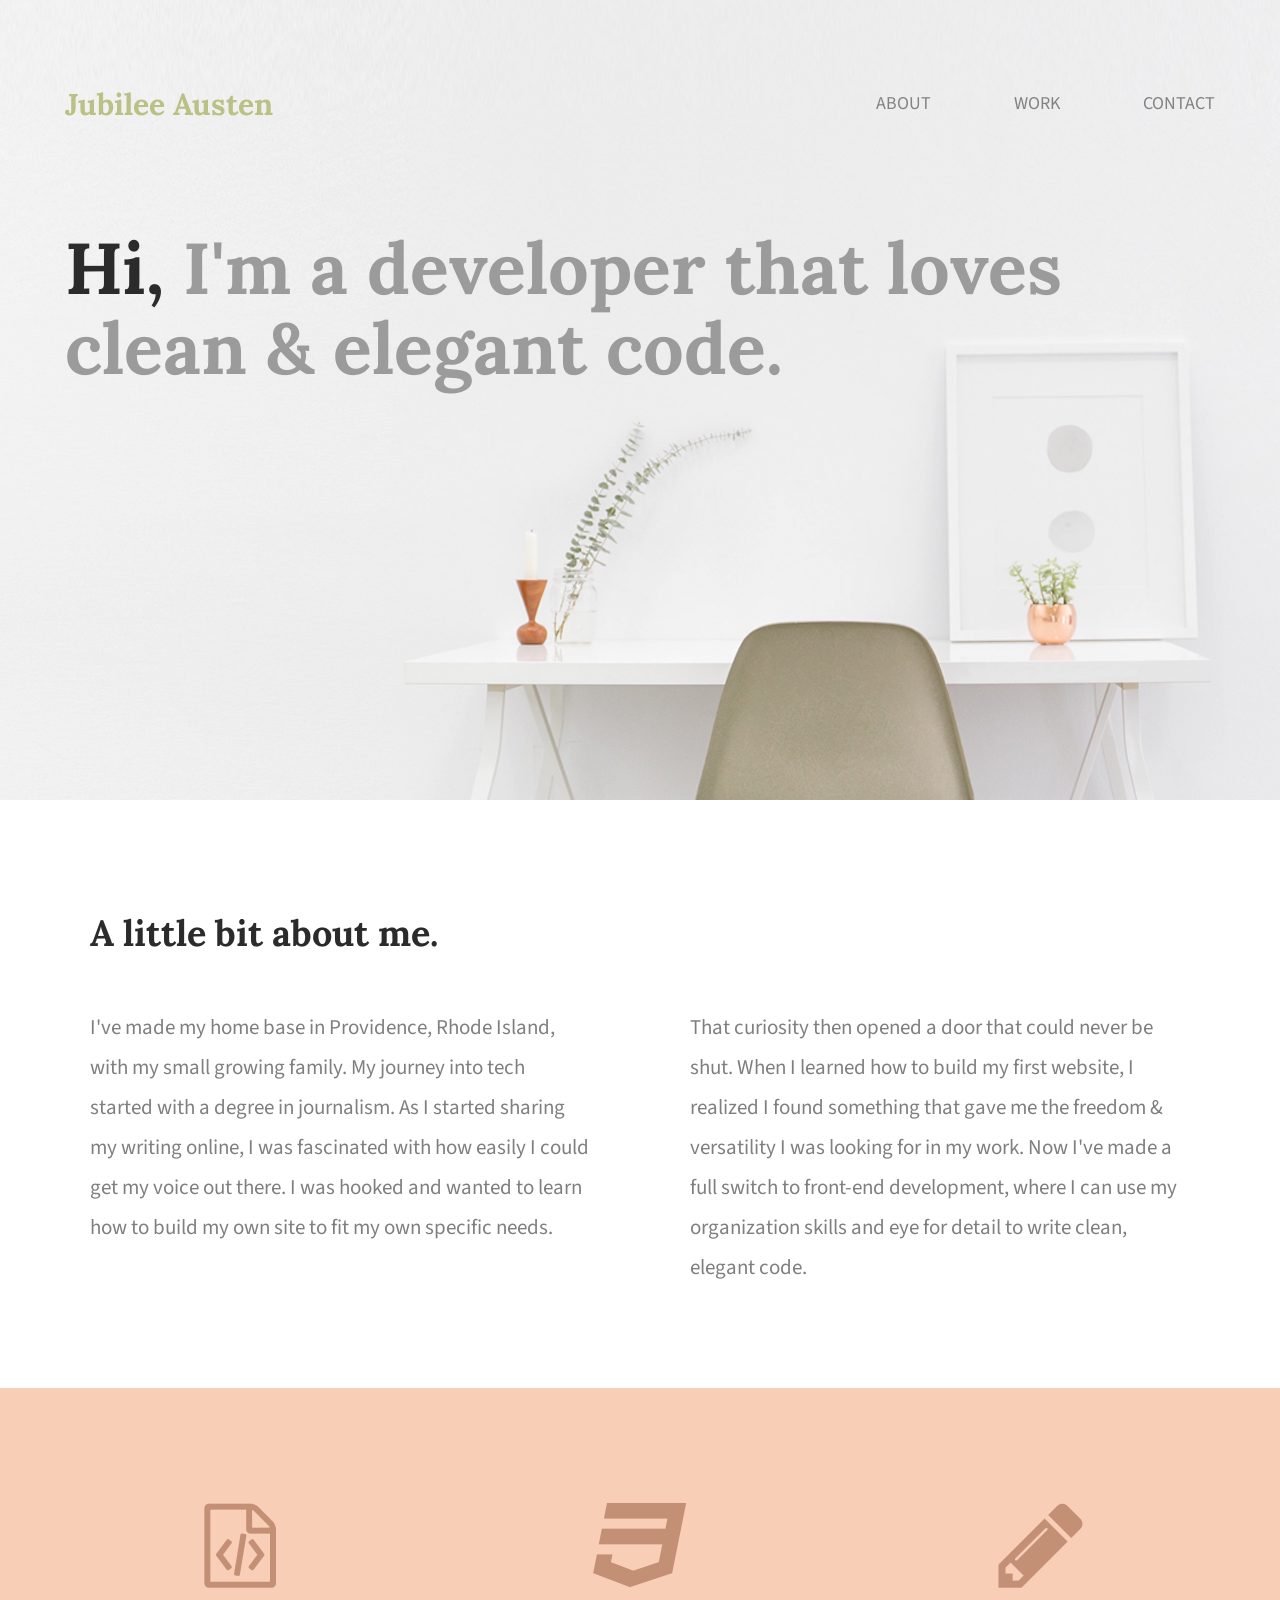
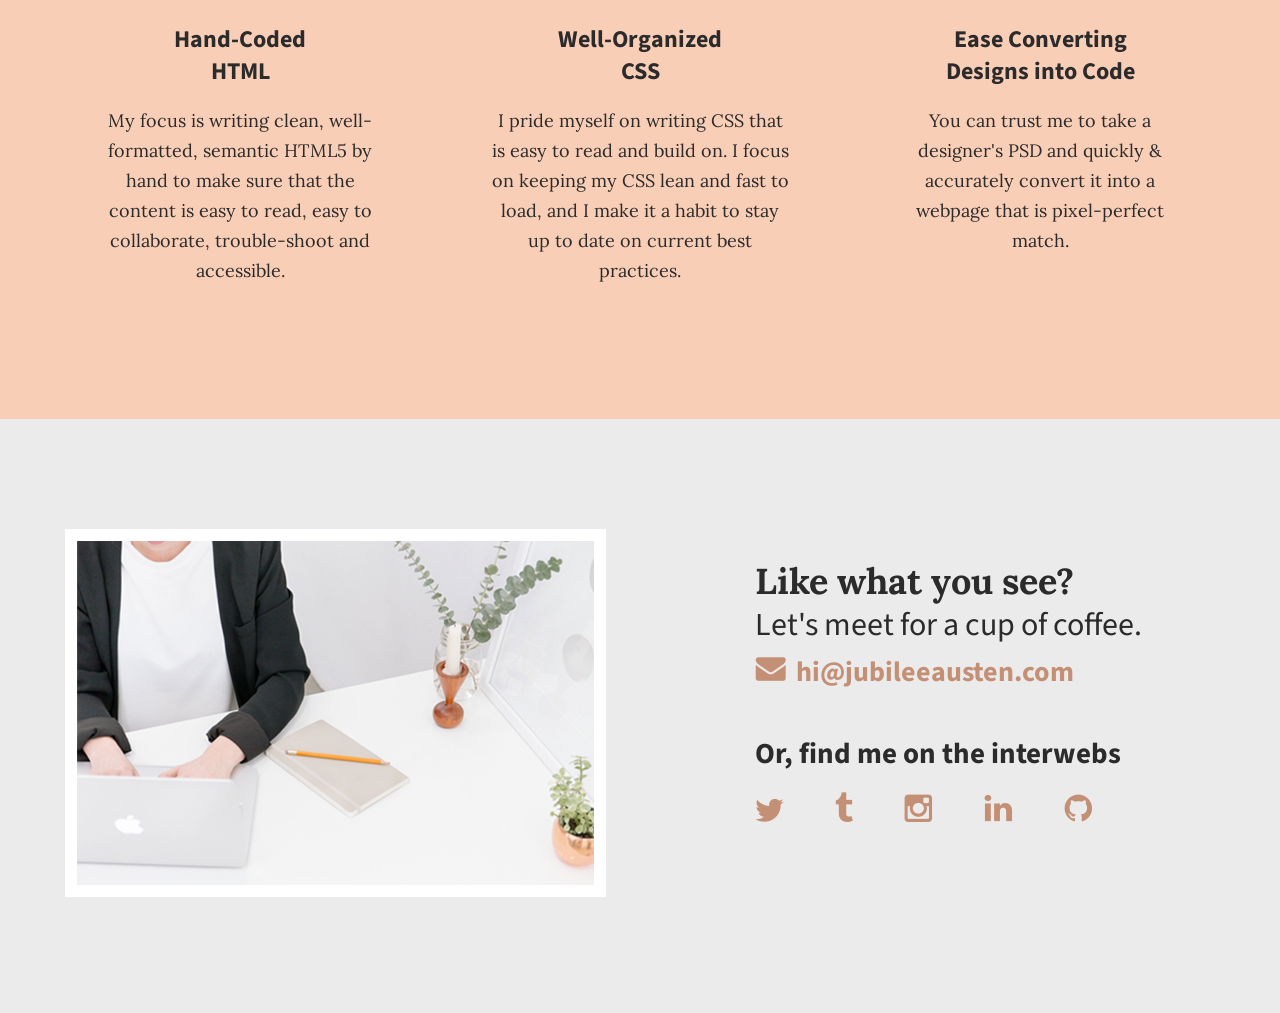
<file: index.html>
<!doctype html>
<html lang="en">

<head>
    <meta charset="utf-8">
    <title>Jubilee Austen</title>
    <link rel="stylesheet" href="css/normalize.css">
    <link rel="stylesheet" href="css/main.css">
    <link href='https://fonts.googleapis.com/css?family=Lora:400,700' rel='stylesheet' type='text/css'>
    <link href='https://fonts.googleapis.com/css?family=Source+Sans+Pro:400,700' rel='stylesheet' type='text/css'>
</head>

<body>
    <header>
        <div class="full-width">
            <div class="half-width">
                <h1>Jubilee Austen</h1>
            </div>
            <div class="half-width">
                <nav>
                    <ul>
                        <li><a href="#about">About</a></li>
                        <li><a href="#work">Work</a></li>
                        <li><a href="#contact">Contact</a></li>
                    </ul>
                </nav>
            </div>
            <h2><span>Hi,</span> I'm a developer that loves clean &amp; elegant code.</h2>
        </div>
    </header>

    <main>
        <section id="about">
            <div class="full-width">
                <h2>A little bit about me.</h2>
                <div class="half-width">
                    <p>I've made my home base in Providence, Rhode Island, with my small growing family. My journey into
                        tech started with a degree in journalism. As I started sharing my writing online, I was
                        fascinated with how easily I could get my voice out there. I was hooked and wanted to learn how
                        to build my own site to fit my own specific needs.</p>
                </div>
                <div class="half-width">
                    <p>That curiosity then opened a door that could never be shut. When I learned how to build my first
                        website, I realized I found something that gave me the freedom &amp; versatility I was looking
                        for in my work. Now I've made a full switch to front-end development, where I can use my
                        organization skills and eye for detail to write clean, elegant code.</p>
                </div>
            </div>
        </section>
        <section id="work">
            <div class="full-width">
                <div class="third-width">
                    <img src="img/html-icon.png" alt="HTML icon">
                    <h3>Hand-Coded HTML</h3>
                    <p>My focus is writing clean, well-formatted, semantic HTML5 by hand to make sure that the content
                        is easy to read, easy to collaborate, trouble-shoot and accessible.</p>
                </div>
                <div class="third-width">
                    <img src="img/css-icon.png" alt="CSS icon">
                    <h3>Well-Organized CSS</h3>
                    <p>I pride myself on writing CSS that is easy to read and build on. I focus on keeping my CSS lean
                        and fast to load, and I make it a habit to stay up to date on current best practices.</p>
                </div>
                <div class="third-width">
                    <img src="img/pencil-icon.png" alt="Converting icon">
                    <h3>Ease Converting Designs into Code</h3>
                    <p>You can trust me to take a designer's PSD and quickly &amp; accurately convert it into a webpage
                        that is pixel-perfect match.</p>
                </div>
            </div>
        </section>

        <footer id="contact">
            <div class="full-width">
                <div class="half-width">
                    <img src="img/contact-image.png" id="contact-img" alt="my contact image">
                </div>
                <div class="half-width">
                    <h2>Like what you see?</h2>
                    <h3 id="email-header">Let's meet for a cup of coffee.</h3>
                    <a href="mailto:hi@jubileeausten.com"><img src="img/envelope.png" id="envelope"
                            alt="envelope icon">hi@jubileeausten.com</a>

                    <h3 id="socialmedia-header">Or, find me on the interwebs</h3>
                    <ul>
                        <li><a href="https://www.twitter.com"><img src="img/twitter.png" alt="twitter icon"></a></li>
                        <li><a href="http://www.tumblr.com"><img src="img/tumblr.png" alt="tumblr icon"></a></li>
                        <li><a href="http://www.instagram.com"><img src="img/instagram.png" alt="instagram icon"></a>
                        </li>
                        <li><a href="http://www.linkedin.com"><img src="img/linkedin.png" alt="linkedin icon"></a></li>
                        <li><a href="http://www.github.com"><img src="img/github.png" alt="tumblr icon"></a></li>
                    </ul>
                </div>
            </div>
        </footer>
    </main>
</body>

</html>
</file>
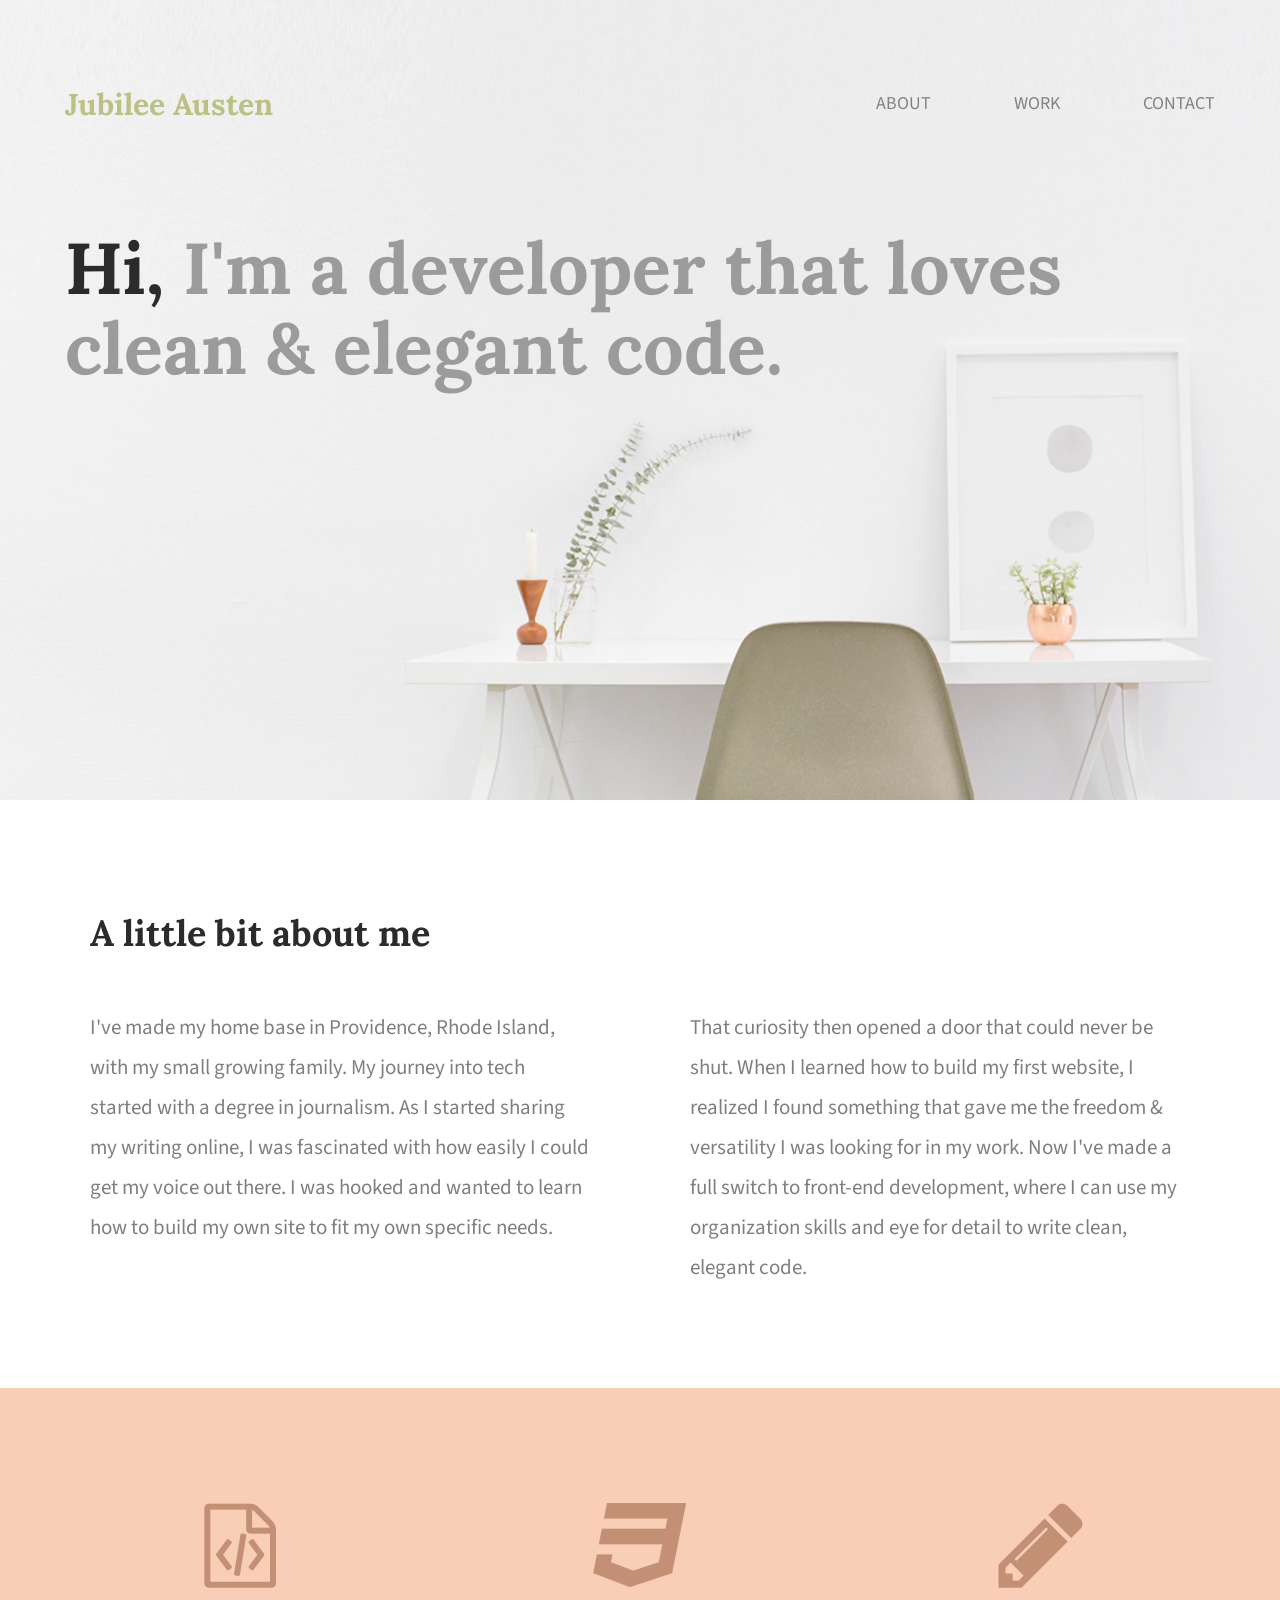
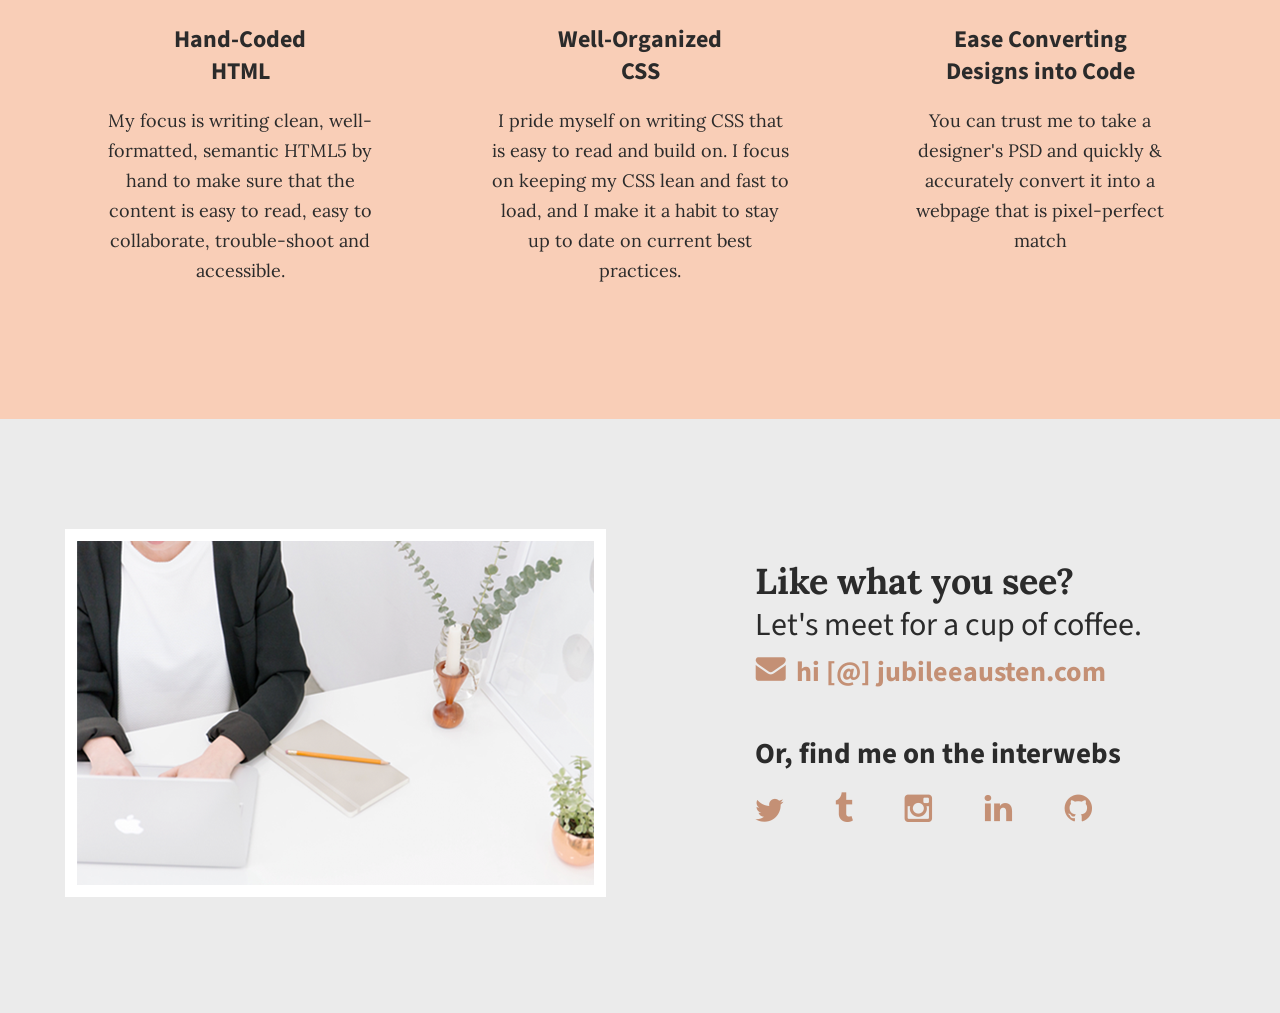
<file: jubilee-austen orig-don't change.html>
<!doctype html>
<html lang="en">
    <!--Tiffany's Code-->

<head>
    <meta charset="utf-8"/>
    <title>Jubilee Austen</title>
    <link rel="stylesheet" href="css/normalize.css">
    <link rel="stylesheet" href="css/main.css">
    <link href='https://fonts.googleapis.com/css?family=Lora:400,700' rel='stylesheet' type='text/css'>
    <link href='https://fonts.googleapis.com/css?family=Source+Sans+Pro:400,700' rel='stylesheet' type='text/css'>
</head>

<body>
    <header>
        <div class="full-width">
            <div class="half-width">
                <h1>Jubilee Austen</h1>
            </div>
            <div class="half-width">
                <nav>
                    <ul>
                        <li><a href="#about">About</a></li>
                        <li><a href="#work">Work</a></li>
                        <li><a href="#contact">Contact</a></li>
                    </ul>
                </nav>
            </div>
            <h2><span>Hi,</span> I'm a developer that loves clean &amp; elegant code.</h2>
        </div>
    </header>
    
    <main>
        <section id="about">
            <div class="full-width">
                <h2>A little bit about me</h2>
                <div class="half-width">
                    <p>I've made my home base in Providence, Rhode Island, with my small growing family. My journey into tech started with a degree in journalism. As I started sharing my writing online, I was fascinated with how easily I could get my voice out there. I was hooked and wanted to learn how to build my own site to fit my own specific needs.</p>
                </div>
                <div class="half-width">
                    <p>That curiosity then opened a door that could never be shut. When I learned how to build my first website, I realized I found something that gave me the freedom &amp; versatility I was looking for in my work. Now I've made a full switch to front-end development, where I can use my organization skills and eye for detail to write clean, elegant code.</p>
                </div>
            </div>
        </section>
        <section id="work">
            <div class="full-width">
                <div class="third-width">
                    <img src="img/html-icon.png" alt="HTML icon"/>
                    <h3>Hand-Coded HTML</h3>
                    <p>My focus is writing clean, well-formatted, semantic HTML5 by hand to make sure that the content is easy to read, easy to collaborate, trouble-shoot and accessible.</p>
                </div>
                <div class="third-width">
                    <img src="img/css-icon.png" alt="CSS icon"/>
                    <h3>Well-Organized CSS</h3>
                    <p>I pride myself on writing CSS that is easy to read and build on. I focus on keeping my CSS lean and fast to load, and I make it a habit to stay up to date on current best practices.</p>
                </div>
                <div class="third-width">
                    <img src="img/pencil-icon.png" alt="Converting icon"/>
                    <h3>Ease Converting Designs into Code</h3>
                    <p>You can trust me to take a designer's PSD and quickly &amp; accurately convert it into a webpage that is pixel-perfect match</p>
                </div>
            </div>
        </section>

        <footer id="contact">
            <div class="full-width">
                <div class="half-width">
                    <img src="img/contact-image.png" id="contact-img" alt="my contact image" />
                </div>
                <div class="half-width">
                    <h2>Like what you see?</h2>
                    <h3 id="email-header">Let's meet for a cup of coffee.</h3>
                    <a href="mailto:hi@jubileeausten.com"><img src="img/envelope.png" id="envelope" alt="envelope icon" />hi [@] jubileeausten.com</a>
                    
                    <h3 id="socialmedia-header">Or, find me on the interwebs</h3>
                    <ul>
                        <li><a href="https://www.twitter.com"><img src="img/twitter.png" alt="twitter icon"></a></li>
                        <li><a href="http://www.tumblr.com"><img src="img/tumblr.png" alt="tumblr icon"></a></li>
                        <li><a href="http://www.instagram.com"><img src="img/instagram.png" alt="instagram icon"></a></li>
                        <li><a href="http://www.linkedin.com"><img src="img/linkedin.png" alt="linkedin icon"></a></li>
                        <li><a href="http://www.github.com"><img src="img/github.png" alt="tumblr icon"></a></li>
                    </ul>
                </div>
            </div>
        </footer>
    </main>
</body>

</html>
</file>
<file: css/main.css>
/*****Base Styles*****/

body {
    color: #2b2b2b;
    font-family: 'Source Sans Pro', sans-serif;
}

/*****Grid*****/

.full-width {
    margin: 0 auto;
    overflow: auto;
    width: 1200px;
}

.half-width {
    float: left;
    width: 600px;
}

.third-width {
    float: left;
    width: 400px;
}

/*****Header*****/

header {
    background: url('../img/full-background.png');
    background-position: center;
    background-size: cover;
    height: 800px;
}

header h1 {
    color: #bbc085;
    font-family: 'lora', serif;
    font-size: 30px;
    padding: 65px 0 65px 25px;
}

nav {
    float: right;
    padding: 75px 25px;
}

nav ul li {
    display: inline-block;
}

nav ul li a {
    color: #828282;
    font-size: 18px;
    padding-left: 80px;
    text-transform: uppercase;
    text-decoration: none;
}

header h2 {
    clear: both;
    color: #9b9b9b;
    font-family: 'lora', serif;
    font-size: 72px;
    line-height: 80px;
    padding: 20px 0 20px 25px;
    width: 1000px;
}

header h2 span {
    color: #2b2b2b;
}

/*****About*****/

#about .full-width {
    padding: 80px 0px;
}

#about h2 {
    font-family: 'lora', serif;
    font-size: 36px;
    padding-left: 50px;
}

#about p {
    color: #7f7f7f;
    font-size: 21px;
    line-height: 40px;
    padding-left: 50px;
    padding-right: 50px;
}

/*****Work*****/

#work {
    background-color: #f9ceb7;
    text-align: center;
}

#work .full-width {
    padding: 115px 0;
}

#work img {
    padding-bottom: 30px;
}

#work h3 {
    font-size: 24px;
    line-height: 32px;
    margin: 0 auto;
    width: 190px;
}

#work p {
    font-family: 'lora', serif;
    font-size: 18px;
    line-height: 30px;
    padding: 0 50px;
}

/*****Contact*****/

#contact {
    background-color: #ebebeb;
}

#contact .full-width {
    padding: 110px 0;
}

#contact img#contact-img {
    border: 12px solid #ffffff;
    margin-left: 25px;
}

#contact h2,
#contact #email-header,
#contact #socialmedia-header,
#contact ul {
    padding-left: 115px;
}

#contact #envelope {
    padding: 0 10px 0 115px;
}

#contact h2 {
    font-family: "lora", serif;
    font-size: 36px;
    line-height: 44px;
}

#contact #email-header {
    font-size: 32px;
    font-weight: normal;
    line-height: 44px;
    margin: -30px 0 5px 0;
}

#contact #socialmedia-header {
    font-size: 29px;
    font-weight: bold;
    line-height: 44px;
    margin: 40px 0 0 0;
}

#contact a {
    color: #c49075;
    font-weight: bold;
    font-size: 28px;
    text-decoration: none;
}

#contact ul {
    list-style: none;
}

#contact ul li {
    display: inline-block;
}

#contact ul img {
    padding-right: 48px;
}
</file>
